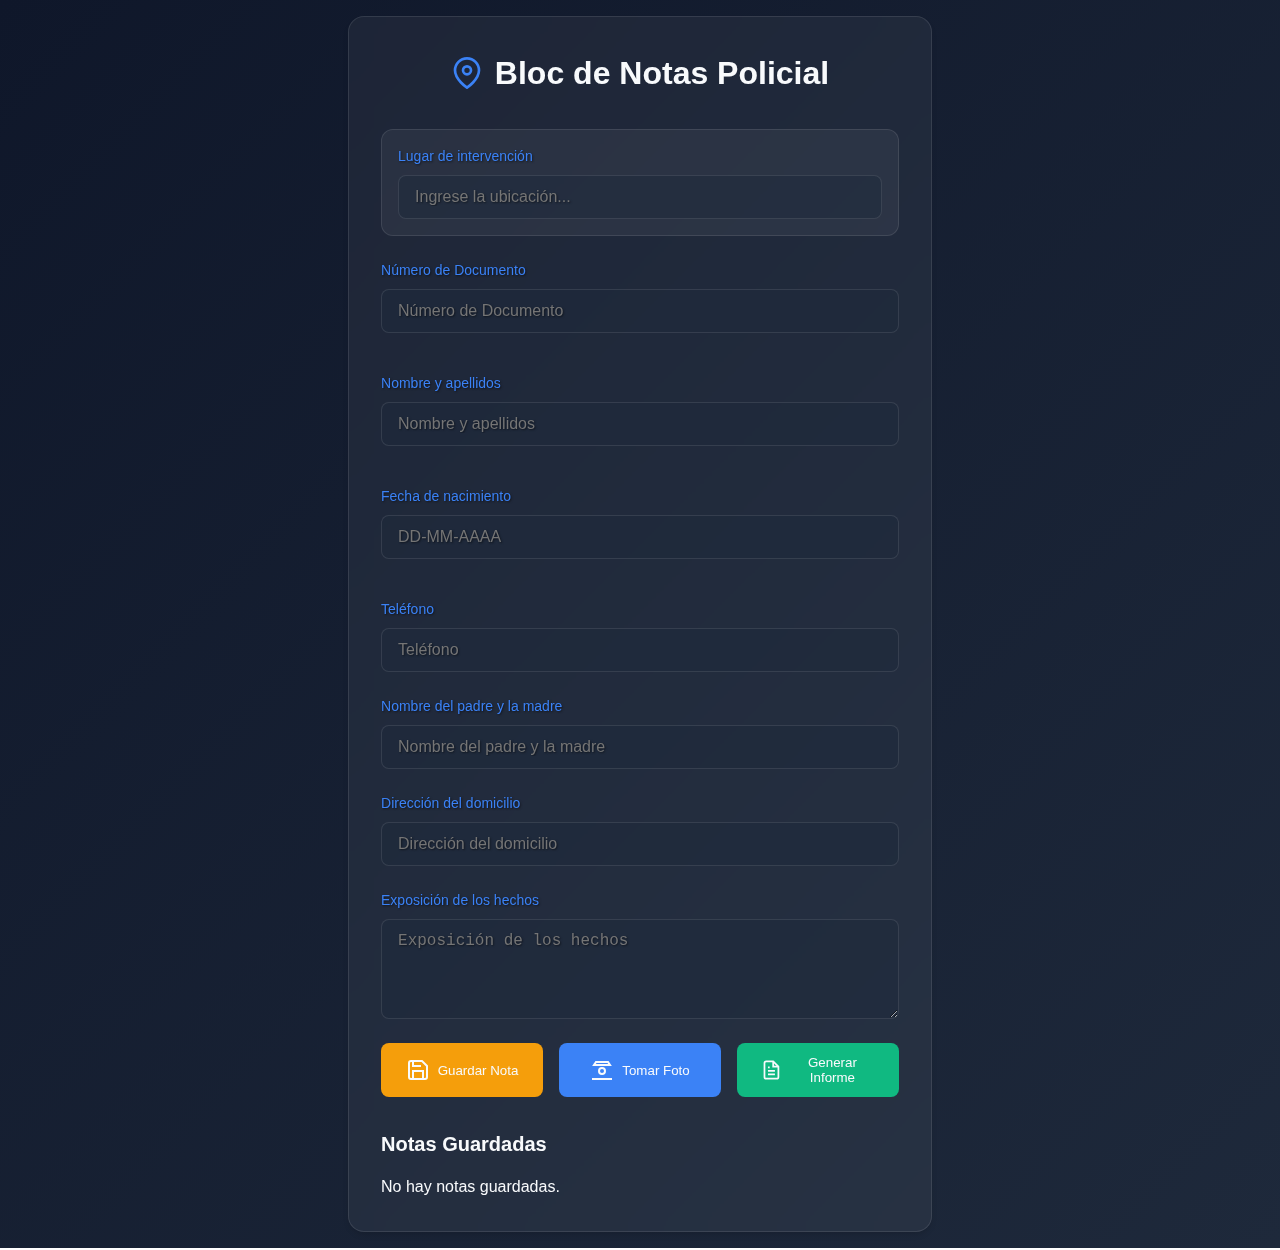
<file: herramientas-guardia/bloc-de-notas/index.html>
<!DOCTYPE html>
<html lang="es">
<head>
  <meta charset="UTF-8">
  <meta name="viewport" content="width=device-width, initial-scale=1.0">
  <title>Bloc de Notas Policial</title>
  <link rel="stylesheet" href="styles.css">
  <link rel="stylesheet" href="https://cdnjs.cloudflare.com/ajax/libs/font-awesome/6.0.0/css/all.min.css">
</head>
<body>
  <div class="container">
    <div class="header">
      <svg class="icon-pin" viewBox="0 0 24 24" width="24" height="24" stroke="currentColor" stroke-width="2" fill="none">
        <path d="M21 10c0 7-9 13-9 13s-9-6-9-13a9 9 0 0 1 18 0z"></path>
        <circle cx="12" cy="10" r="3"></circle>
      </svg>
      <h1>Bloc de Notas Policial</h1>
    </div>

    <form id="noteForm">
      <div class="form-group primary">
        <label for="interventionLocation">Lugar de intervención</label>
        <input type="text" id="interventionLocation" name="interventionLocation" placeholder="Ingrese la ubicación...">
      </div>

      <div class="form-grid">
        <div class="form-group">
          <label for="documentNumber">Número de Documento</label>
          <input type="text" id="documentNumber" name="documentNumber" placeholder="Número de Documento">
        </div>
        <div class="form-group">
          <label for="fullName">Nombre y apellidos</label>
          <input type="text" id="fullName" name="fullName" placeholder="Nombre y apellidos">
        </div>
        <div class="form-group">
          <label for="birthdate">Fecha de nacimiento</label>
          <!-- Se cambia a type="text" para ingreso manual -->
          <input type="text" id="birthdate" name="birthdate" placeholder="DD-MM-AAAA">
        </div>
        <div class="form-group">
          <label for="phone">Teléfono</label>
          <input type="tel" id="phone" name="phone" placeholder="Teléfono">
        </div>
      </div>

      <div class="form-group">
        <label for="parentsName">Nombre del padre y la madre</label>
        <input type="text" id="parentsName" name="parentsName" placeholder="Nombre del padre y la madre">
      </div>

      <div class="form-group">
        <label for="address">Dirección del domicilio</label>
        <input type="text" id="address" name="address" placeholder="Dirección del domicilio">
      </div>

      <div class="form-group">
        <label for="facts">Exposición de los hechos</label>
        <textarea id="facts" name="facts" rows="4" placeholder="Exposición de los hechos"></textarea>
      </div>

      <div class="action-buttons">
        <button type="submit" id="saveNoteButton" class="btn save-btn">
          <svg viewBox="0 0 24 24" width="24" height="24" stroke="currentColor" stroke-width="2" fill="none">
            <path d="M19 21H5a2 2 0 0 1-2-2V5a2 2 0 0 1 2-2h11l5 5v11a2 2 0 0 1-2 2z"></path>
            <polyline points="17 21 17 13 7 13 7 21"></polyline>
            <polyline points="7 3 7 8 15 8"></polyline>
          </svg>
          <span>Guardar Nota</span>
        </button>
        <button type="button" id="takePhotoButton" class="btn photo-btn">
          <svg viewBox="0 0 24 24" width="24" height="24" stroke="currentColor" stroke-width="2" fill="none">
            <path d="M4 7h16l-2-3H6z"></path>
            <circle cx="12" cy="13" r="3"></circle>
            <path d="M2 21h20"></path>
          </svg>
          <span>Tomar Foto</span>
        </button>
        <button type="button" id="generateReportButton" class="btn report-btn">
          <svg viewBox="0 0 24 24" width="24" height="24" stroke="currentColor" stroke-width="2" fill="none">
            <path d="M14 2H6a2 2 0 0 0-2 2v16a2 2 0 0 0 2 2h12a2 2 0 0 0 2-2V8z"></path>
            <polyline points="14 2 14 8 20 8"></polyline>
            <line x1="16" y1="13" x2="8" y2="13"></line>
            <line x1="16" y1="17" x2="8" y2="17"></line>
            <polyline points="10 9 9 9 8 9"></polyline>
          </svg>
          <span>Generar Informe</span>
        </button>
      </div>
    </form>

    <div class="notes-section">
      <div class="notes-header">
        <h2>Notas Guardadas</h2>
      </div>
      <div id="notesContainer" class="notes-list"></div>
    </div>
  </div>

  <div id="cameraModal" class="modal">
    <div class="modal-content">
      <video id="video" autoplay></video>
      <div class="modal-buttons">
        <button id="captureButton" class="btn capture-btn">Capturar</button>
        <button id="cancelCaptureButton" class="btn cancel-btn">Cancelar</button>
      </div>
    </div>
  </div>

  <script src="script.js"></script>
</body>
</html>
</file>
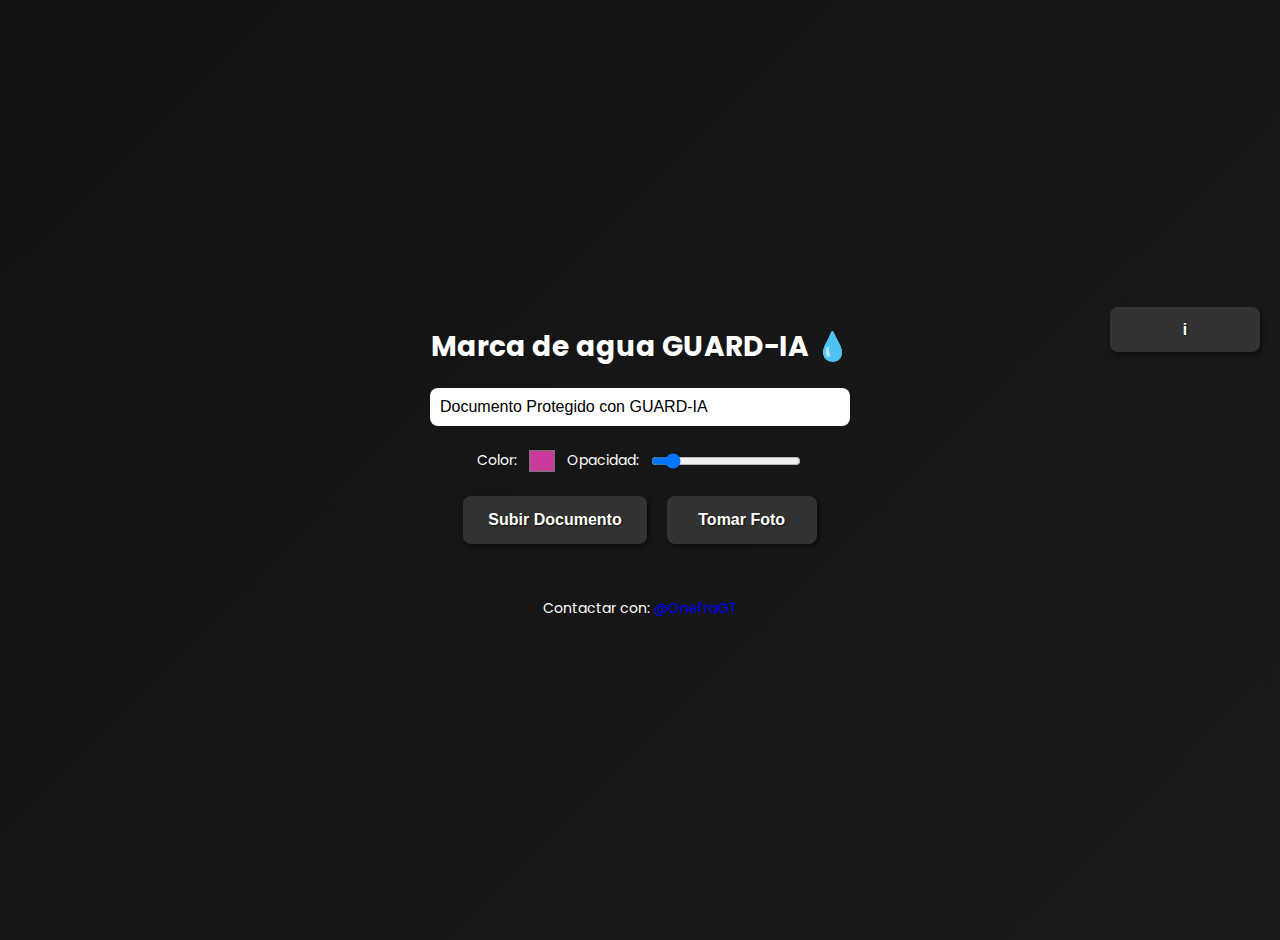
<file: herramientas-guardia/marca-de-agua/index.html>
<!DOCTYPE html>
<html lang="es">
<head>
  <meta charset="UTF-8">
  <meta name="viewport" content="width=device-width, initial-scale=1.0">
  <title>Marca de agua GUARD-IA 💧</title>
  <!-- Google Fonts: Poppins -->
  <link href="https://fonts.googleapis.com/css2?family=Poppins:wght@400;600&display=swap" rel="stylesheet">
  <link rel="stylesheet" href="styles.css">
</head>
<body>
  <div class="container">
    <header>
      <h1>Marca de agua GUARD-IA 💧</h1>
      <button id="infoBtn" class="btn info-btn" title="¿Qué hace esta herramienta?">i</button>
    </header>
    
    <!-- Campo de texto para la marca de agua -->
    <input type="text" id="watermarkText" placeholder="Texto de marca de agua" value="Documento Protegido con GUARD-IA">

    <!-- Controles de personalización en línea -->
    <div class="controls">
      <label for="colorPicker">Color:</label>
      <input type="color" id="colorPicker" value="#C93B9D">
      <label for="opacityRange">Opacidad:</label>
      <input type="range" id="opacityRange" min="0.05" max="1" step="0.05" value="0.15">
    </div>

    <div class="buttons">
      <button id="uploadBtn" class="btn">Subir Documento</button>
      <!-- Usamos el mismo botón para iniciar la cámara y capturar la foto -->
      <button id="cameraBtn" class="btn">Tomar Foto</button>
    </div>
    <input type="file" id="fileInput" accept="application/pdf,image/*">
    
    <!-- Sección de cámara -->
    <div id="cameraSection" class="hidden">
      <div class="camera-container">
        <video id="videoPreview" autoplay playsinline></video>
        <!-- Canvas superpuesto para visualizar la marca de agua en tiempo real -->
        <canvas id="overlayCanvas"></canvas>
      </div>
    </div>
    
    <!-- Vista previa (resultado final) -->
    <div id="previewSection" class="hidden">
      <canvas id="previewCanvas"></canvas>
      <div class="action-buttons">
        <button id="retakeBtn" class="btn retake-btn">🔄 Rehacer</button>
        <button id="shareBtn" class="btn share-btn">🔗 Compartir</button>
        <a id="downloadLink" href="#" download>
          <button class="btn download-btn">⬇️ Descargar</button>
        </a>
      </div>
    </div>
    
    <div class="footer">
      <p>Contactar con: <a href="https://t.me/OnefraGT" target="_blank">@OnefraGT</a></p>
    </div>
  </div>
  
  <!-- Modal de Información -->
  <div id="infoModal" class="modal hidden">
    <div class="modal-content">
      <span id="closeModal" class="close-btn">&times;</span>
      <h2>Marca de agua GUARD-IA</h2>
      <p>
        Esta herramienta le permite aplicar una marca de agua personalizada a sus documentos o fotos.
      </p>
      <p>
        Si no modifica el texto, se usará por defecto "Documento Protegido con GUARD-IA". Si escribe otro, se utilizará ese.
      </p>
      <p>
        Puede ajustar el color y la opacidad para personalizarla. Además, al activar la cámara se muestra en el visor el efecto superpuesto, permitiéndole ver en tiempo real la previsualización.
      </p>
    </div>
  </div>
  
  <!-- Polyfill para WebRTC (para mayor compatibilidad) -->
  <script src="https://webrtc.github.io/adapter/adapter-latest.js"></script>
  <script src="script.js"></script>
</body>
</html>
</file>
<file: herramientas-guardia/bloc-de-notas/styles.css>
:root {
  --color-bg: #0f172a;
  --color-bg-secondary: #1e293b;
  --color-primary: #3b82f6;
  --color-secondary: #f59e0b;
  --color-danger: #ef4444;
  --color-success: #10b981;
  --color-text: #f8fafc;
  --color-text-secondary: #94a3b8;
  --color-border: rgba(255, 255, 255, 0.1);
}

* {
  margin: 0;
  padding: 0;
  box-sizing: border-box;
}

body {
  font-family: -apple-system, BlinkMacSystemFont, 'Segoe UI', Roboto, 'Helvetica Neue', Arial, sans-serif;
  background: linear-gradient(135deg, var(--color-bg) 0%, var(--color-bg-secondary) 100%);
  color: var(--color-text);
  min-height: 100vh;
  padding: 1rem;
  line-height: 1.5;
  display: flex;
  justify-content: center;
  align-items: center;
}

.container {
  max-width: 800px;
  margin: 0 auto;
  background: rgba(255, 255, 255, 0.05);
  backdrop-filter: blur(10px);
  border-radius: 1rem;
  border: 1px solid var(--color-border);
  padding: 2rem;
  box-shadow: 0 4px 6px -1px rgba(0, 0, 0, 0.1),
              0 2px 4px -1px rgba(0, 0, 0, 0.06);
}

.header {
  display: flex;
  align-items: center;
  justify-content: center;
  margin-bottom: 2rem;
  gap: 0.75rem;
}

.icon-pin {
  color: var(--color-primary);
  width: 2rem;
  height: 2rem;
}

h1 {
  font-size: 2rem;
  font-weight: 700;
  color: var(--color-text);
}

.form-group {
  margin-bottom: 1.5rem;
  display: flex;
  flex-direction: column;
}

.form-group.primary {
  background: rgba(255, 255, 255, 0.05);
  padding: 1rem;
  border-radius: 0.75rem;
  border: 1px solid var(--color-border);
}

.form-grid {
  display: grid;
  grid-template-columns: 1fr;
  gap: 1rem;
}

label {
  display: block;
  font-size: 0.875rem;
  font-weight: 500;
  color: var(--color-primary);
  margin-bottom: 0.5rem;
  text-shadow: 1px 1px 2px rgba(0, 0, 0, 0.5);
}

input,
textarea {
  width: 100%;
  padding: 0.75rem 1rem;
  background: rgba(30, 41, 59, 0.5);
  border: 1px solid var(--color-border);
  border-radius: 0.5rem;
  color: var(--color-text);
  font-size: 1rem;
  transition: all 0.2s;
}

input::placeholder,
textarea::placeholder {
  text-shadow: 1px 1px 2px rgba(0, 0, 0, 0.5);
}

input:focus,
textarea:focus {
  outline: none;
  border-color: var(--color-primary);
  box-shadow: 0 0 0 2px rgba(59, 130, 246, 0.2);
}

textarea {
  resize: vertical;
  min-height: 100px;
}

.action-buttons {
  display: flex;
  justify-content: space-between;
  gap: 1rem;
  margin-bottom: 1.5rem;
}

.action-buttons .btn {
  flex: 1;
  max-width: 32%;
  border-radius: 0.5rem;
}

.btn {
  display: flex;
  align-items: center;
  justify-content: center;
  gap: 0.5rem;
  padding: 0.75rem 1.5rem;
  border-radius: 0.5rem;
  font-weight: 500;
  cursor: pointer;
  transition: all 0.2s;
  border: none;
  color: var(--color-text);
}

.save-btn {
  background: var(--color-secondary);
}

.save-btn:hover {
  background: #d97706;
}

.photo-btn {
  background: var(--color-primary);
}

.photo-btn:hover {
  background: #2563eb;
}

.report-btn {
  background: var(--color-success);
}

.report-btn:hover {
  background: #059669;
}

.notes-section {
  margin-top: 2rem;
}

.notes-header {
  display: flex;
  justify-content: space-between;
  align-items: center;
  margin-bottom: 1rem;
}

.notes-header h2 {
  font-size: 1.25rem;
  font-weight: 600;
}

.notes-list {
  display: flex;
  flex-direction: column;
  gap: 1rem;
}

.note {
  background: #fef08a;
  border-radius: 0.75rem;
  padding: 1rem;
  border: 1px solid var(--color-border);
  color: #000;
}

.note button {
  margin-top: 10px;
  display: block;
  width: 100%;
  text-align: center;
  padding: 0.75rem 1.5rem;
  border-radius: 0.5rem;
  font-weight: 500;
  cursor: pointer;
  transition: all 0.2s;
  border: none;
  color: var(--color-text);
}

.note button:not(.delete-note-btn) {
  background: var(--color-primary);
  color: var(--color-text);
}

.note button:not(.delete-note-btn):hover {
  background: #2563eb;
}

.delete-note-btn {
  background: var(--color-danger);
  color: var(--color-text);
}

.delete-note-btn:hover {
  background: #c82333;
}

@media (max-width: 480px) {
  body {
    font-size: 1.2rem;
  }

  h1 {
    font-size: 2.5rem;
  }

  input,
  textarea {
    font-size: 1.2rem;
    padding: 1rem;
  }

  .btn {
    font-size: 1.2rem;
    padding: 1rem 2rem;
  }

  .container {
    padding: 1.5rem;
    width: 100%;
  }
}

.modal {
  display: none;
  position: fixed;
  z-index: 1000;
  left: 0;
  top: 0;
  width: 100%;
  height: 100%;
  overflow: auto;
  background-color: rgba(0, 0, 0, 0.7);
  justify-content: center;
  align-items: center;
}

.modal-content {
  background: var(--color-bg-secondary);
  padding: 1rem;
  border-radius: 1rem;
  text-align: center;
  max-width: 500px;
  width: 90%;
  margin: auto;
}

.modal-content video {
  width: 100%;
  border-radius: 0.5rem;
}

.modal-buttons {
  margin-top: 1rem;
  display: flex;
  justify-content: space-around;
}

.capture-btn {
  background: var(--color-success);
}

.capture-btn:hover {
  background: #059669;
}

.cancel-btn {
  background: var(--color-danger);
}

.cancel-btn:hover {
  background: #c82333;
}

.note-photo {
  max-width: 100%;
  margin-top: 1rem;
  border-radius: 0.5rem;
}
</file>
<file: herramientas-guardia/marca-de-agua/styles.css>
:root {
  --bg-gradient-start: #121212;
  --bg-gradient-end: #1a1a1a;
  --secondary-color: #333;
  --hover-color: #444;
  --text-color: #fff;
  --button-shadow: 2px 2px 5px rgba(0, 0, 0, 0.5);
  --modal-bg: rgba(0, 0, 0, 0.7);
  --btn-min-width: 150px;
  --btn-min-height: 45px;
}

body {
  margin: 0;
  padding: 0;
  font-family: 'Poppins', sans-serif;
  background: linear-gradient(135deg, var(--bg-gradient-start), var(--bg-gradient-end));
  color: var(--text-color);
  text-align: center;
}

.container {
  padding: 20px;
  min-height: 100vh;
  display: flex;
  flex-direction: column;
  align-items: center;
  justify-content: center;
  position: relative;
}

header {
  width: 100%;
  display: flex;
  justify-content: center;
  position: relative;
}

h1 {
  font-size: 28px;
  margin-bottom: 20px;
}

.info-btn {
  position: absolute;
  right: 0;
  top: 0;
  width: 30px;
  height: 30px;
  border-radius: 50%;
  background-color: var(--secondary-color);
  border: none;
  color: var(--text-color);
  cursor: pointer;
  display: flex;
  align-items: center;
  justify-content: center;
  font-weight: bold;
  text-shadow: 1px 1px 2px rgba(0,0,0,0.7);
}

input[type="text"] {
  padding: 10px;
  border-radius: 8px;
  border: none;
  margin-bottom: 20px;
  width: 80%;
  max-width: 400px;
  font-size: 16px;
}

/* Controles de personalización en línea */
.controls {
  display: flex;
  align-items: center;
  justify-content: center;
  margin-bottom: 20px;
  gap: 10px;
}

.controls label {
  font-size: 14px;
  color: var(--text-color);
}

.controls input[type="color"] {
  width: 30px;
  height: 30px;
  border: none;
  padding: 0;
  background: none;
  cursor: pointer;
}

.controls input[type="range"] {
  width: 150px;
}

.buttons {
  display: flex;
  gap: 20px;
  margin-bottom: 20px;
  flex-wrap: wrap;
  justify-content: center;
}

.btn {
  background-color: var(--secondary-color);
  color: var(--text-color);
  padding: 15px 25px;
  border: none;
  border-radius: 8px;
  cursor: pointer;
  font-size: 16px;
  font-weight: bold;
  box-shadow: var(--button-shadow);
  transition: background-color 0.3s, transform 0.3s;
  text-shadow: 1px 1px 2px rgba(0,0,0,0.7);
  min-width: var(--btn-min-width);
  min-height: var(--btn-min-height);
}

.btn:hover {
  background-color: var(--hover-color);
  transform: scale(1.05);
}

/* Clase para el botón en modo captura (azul) */
.capture-mode {
  background-color: #007aff !important;
}

.retake-btn {
  background-color: #ff3b30;
}

.share-btn {
  background-color: #34c759;
}

.download-btn {
  background-color: #007aff;
}

#fileInput {
  display: none;
}

#previewCanvas {
  border: 2px solid #333;
  margin-top: 20px;
  max-width: 90%;
}

.action-buttons {
  display: flex;
  gap: 10px;
  margin-top: 10px;
  justify-content: center;
  flex-wrap: wrap;
}

.action-buttons .btn {
  font-size: 14px;
  padding: 10px 15px;
}

/* Contenedor para la cámara con visor y overlay */
.camera-container {
  position: relative;
  width: 100%;
  max-width: 600px;
  margin: 0 auto;
}

video {
  width: 100%;
  border: 2px solid #333;
  border-radius: 8px;
  display: block;
}

#overlayCanvas {
  position: absolute;
  top: 0;
  left: 0;
  pointer-events: none;
  z-index: 2;
  width: 100%;
  height: 100%;
}

.footer {
  margin-top: 20px;
  font-size: 14px;
}

.footer a {
  color: #00f;
  text-decoration: none;
}

.modal {
  position: fixed;
  top: 0;
  left: 0;
  width: 100%;
  height: 100%;
  background-color: var(--modal-bg);
  display: flex;
  align-items: center;
  justify-content: center;
  z-index: 1000;
}

.modal-content {
  background-color: var(--secondary-color);
  padding: 20px 30px;
  border-radius: 12px;
  box-shadow: var(--button-shadow);
  max-width: 400px;
  width: 90%;
  text-align: left;
  position: relative;
}

.close-btn {
  position: absolute;
  top: 10px;
  right: 10px;
  background-color: var(--hover-color);
  border: none;
  border-radius: 50%;
  color: var(--text-color);
  font-size: 18px;
  width: 30px;
  height: 30px;
  cursor: pointer;
  display: flex;
  align-items: center;
  justify-content: center;
}

.hidden {
  display: none;
}

/* Estilos responsive para móviles */
@media only screen and (max-width: 600px) {
  .container {
    padding: 10px;
  }
  h1 {
    font-size: 24px;
  }
  input[type="text"] {
    width: 90%;
    font-size: 14px;
  }
  .btn {
    padding: 10px 20px;
    font-size: 14px;
  }
  #previewCanvas,
  video {
    width: 100%;
    height: auto;
  }
}
</file>
